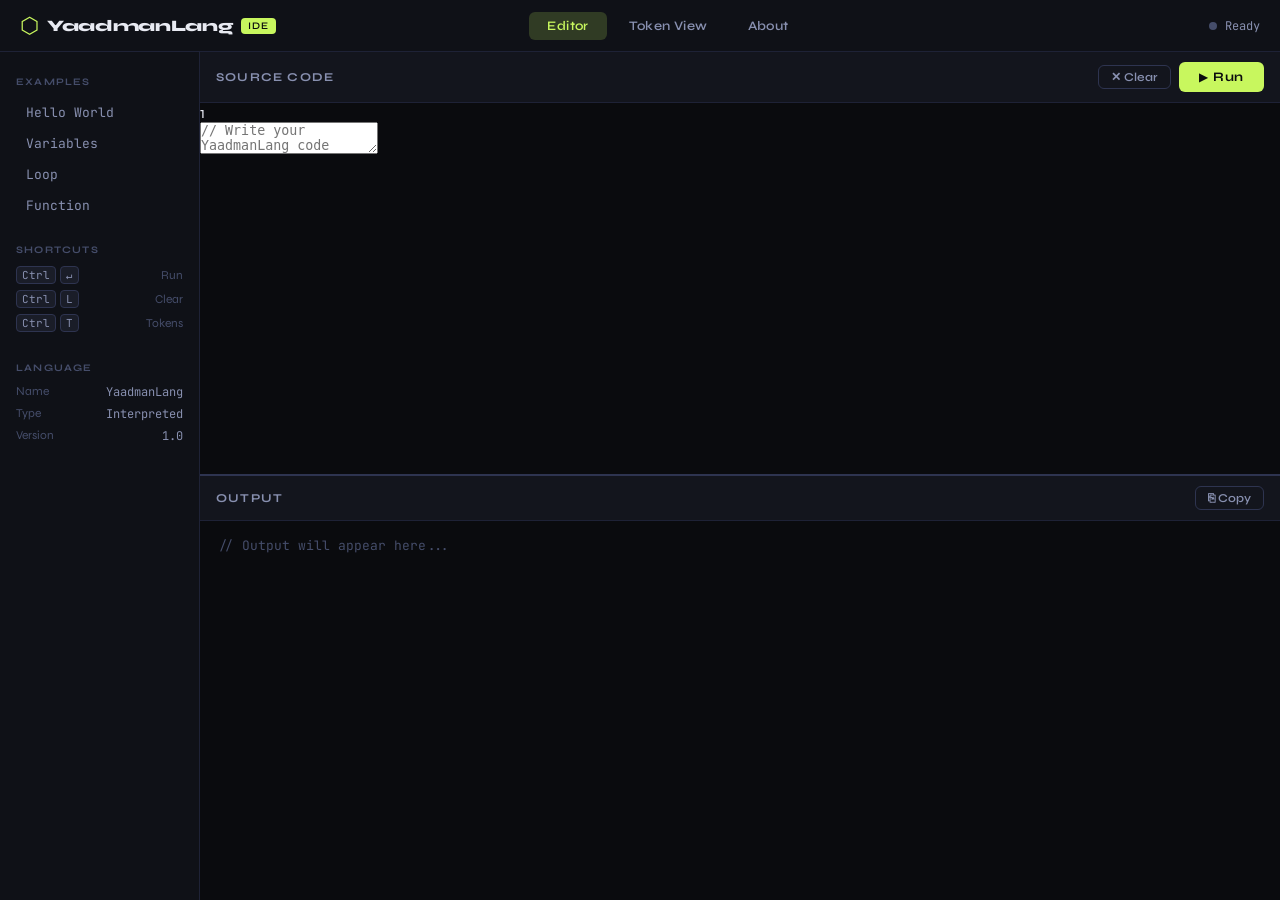
<file: index.html>
<!DOCTYPE html>
<html lang="en">
<head>
  <meta charset="UTF-8" />
  <meta name="viewport" content="width=device-width, initial-scale=1.0"/>
  <title>YaadmanLang IDE</title>
  <link rel="preconnect" href="https://fonts.googleapis.com">
  <link href="https://fonts.googleapis.com/css2?family=Syne:wght@400;600;700;800&family=JetBrains+Mono:wght@300;400;500;600&display=swap" rel="stylesheet">
  <link rel="stylesheet" href="/static/css/style.css">
</head>
<body>
  <!-- ── TOP BAR ── -->
  <header class="topbar">
    <div class="topbar-left">
      <span class="logo-mark">⬡</span>
      <span class="logo-name">YaadmanLang</span>
      <span class="logo-tag">IDE</span>
    </div>
    <nav class="topbar-nav">
      <button class="nav-btn active" data-panel="editor">Editor</button>
      <button class="nav-btn" data-panel="tokens">Token View</button>
      <button class="nav-btn" data-panel="about">About</button>
    </nav>
    <div class="topbar-right">
      <span class="status-dot" id="statusDot"></span>
      <span class="status-text" id="statusText">Ready</span>
    </div>
  </header>

  <!-- ── MAIN LAYOUT ── -->
  <main class="workspace">

    <!-- SIDEBAR -->
    <aside class="sidebar">
      <div class="sidebar-section">
        <div class="sidebar-label">EXAMPLES</div>
        <ul class="example-list">
          <li class="example-item" data-snippet="hello">Hello World</li>
          <li class="example-item" data-snippet="vars">Variables</li>
          <li class="example-item" data-snippet="loop">Loop</li>
          <li class="example-item" data-snippet="func">Function</li>
        </ul>
      </div>
      <div class="sidebar-section">
        <div class="sidebar-label">SHORTCUTS</div>
        <div class="shortcut-row"><kbd>Ctrl</kbd><kbd>↵</kbd><span>Run</span></div>
        <div class="shortcut-row"><kbd>Ctrl</kbd><kbd>L</kbd><span>Clear</span></div>
        <div class="shortcut-row"><kbd>Ctrl</kbd><kbd>T</kbd><span>Tokens</span></div>
      </div>
      <div class="sidebar-section">
        <div class="sidebar-label">LANGUAGE</div>
        <div class="lang-info">
          <div class="lang-info-row"><span>Name</span><span>YaadmanLang</span></div>
          <div class="lang-info-row"><span>Type</span><span>Interpreted</span></div>
          <div class="lang-info-row"><span>Version</span><span>1.0</span></div>
        </div>
      </div>
    </aside>

    <!-- PANELS CONTAINER -->
    <div class="panels">

      <!-- EDITOR PANEL -->
      <div class="panel active" id="panel-editor">
        <div class="editor-area">
          <div class="pane-header">
            <span class="pane-title">Source Code</span>
            <div class="pane-actions">
              <button class="icon-btn" id="clearBtn" title="Clear (Ctrl+L)">✕ Clear</button>
              <button class="run-btn" id="runBtn" title="Run (Ctrl+Enter)">
                <span class="run-icon">▶</span> Run
              </button>
            </div>
          </div>
          <div class="editor-wrapper">
            <div class="line-numbers" id="lineNumbers">1</div>
            <textarea
              id="codeEditor"
              class="code-editor"
              spellcheck="false"
              autocomplete="off"
              placeholder="// Write your YaadmanLang code here...&#10;print &quot;Hello, Yaadman!&quot;"
            ></textarea>
          </div>
        </div>

        <div class="output-area">
          <div class="pane-header">
            <span class="pane-title">Output</span>
            <div class="pane-actions">
              <span class="exec-time" id="execTime"></span>
              <button class="icon-btn" id="copyBtn">⎘ Copy</button>
            </div>
          </div>
          <div class="output-wrapper" id="outputWrapper">
            <pre class="output-content" id="outputContent"><span class="output-placeholder">// Output will appear here...</span></pre>
          </div>
        </div>
      </div>

      <!-- TOKEN VIEW PANEL -->
      <div class="panel" id="panel-tokens">
        <div class="pane-header">
          <span class="pane-title">Lexer · Token Stream</span>
          <button class="run-btn small" id="analyzeBtn">⬡ Analyze</button>
        </div>
        <div class="token-grid-wrapper">
          <div class="token-grid" id="tokenGrid">
            <div class="token-placeholder">Click <strong>Analyze</strong> to tokenize the code in the editor.</div>
          </div>
        </div>
      </div>

      <!-- ABOUT PANEL -->
      <div class="panel" id="panel-about">
        <div class="about-content">
          <h1 class="about-title">YaadmanLang</h1>
          <p class="about-sub">A custom programming language built for the Programming Languages Analysis course.</p>
          <div class="about-grid">
            <div class="about-card">
              <div class="about-card-icon">⬡</div>
              <h3>Lexer</h3>
              <p>Tokenises source text into a stream of typed tokens: keywords, identifiers, literals, operators.</p>
            </div>
            <div class="about-card">
              <div class="about-card-icon">⬡</div>
              <h3>Parser</h3>
              <p>Builds an Abstract Syntax Tree from the token stream using a recursive-descent grammar.</p>
            </div>
            <div class="about-card">
              <div class="about-card-icon">⬡</div>
              <h3>Semantic Analyzer</h3>
              <p>Validates scoping, type rules, and bindings before execution to catch logical errors early.</p>
            </div>
            <div class="about-card">
              <div class="about-card-icon">⬡</div>
              <h3>Interpreter</h3>
              <p>Tree-walks the AST to execute statements and expressions in a managed runtime environment.</p>
            </div>
          </div>
        </div>
      </div>

    </div><!-- /panels -->
  </main>

  <!-- ── TOAST ── -->
  <div class="toast" id="toast"></div>

  <script src="/static/js/main.js"></script>
</body>
</html>
</file>
<file: static/css/style.css>
/* ─── RESET & VARIABLES ─────────────────────────────── */
*, *::before, *::after { box-sizing: border-box; margin: 0; padding: 0; }

:root {
  --bg-base:     #0a0b0e;
  --bg-elevated: #0f1117;
  --bg-panel:    #13151d;
  --bg-surface:  #1a1d28;
  --bg-hover:    #1f2235;

  --accent:      #c8f75e;     /* electric lime */
  --accent-dim:  #8fb83a;
  --accent-glow: rgba(200, 247, 94, 0.18);
  --danger:      #ff5f7e;
  --info:        #6ee7ff;

  --text-primary:   #e8eaf2;
  --text-secondary: #8890b0;
  --text-muted:     #454d6a;
  --border:         #1e2236;
  --border-bright:  #2e3450;

  --font-display: 'Syne', sans-serif;
  --font-mono:    'JetBrains Mono', monospace;

  --radius-sm: 6px;
  --radius-md: 10px;
  --radius-lg: 16px;

  --topbar-h: 52px;
}

html, body {
  height: 100%;
  background: var(--bg-base);
  color: var(--text-primary);
  font-family: var(--font-display);
  overflow: hidden;
}

/* ─── SCROLLBARS ────────────────────────────────────── */
::-webkit-scrollbar { width: 6px; height: 6px; }
::-webkit-scrollbar-track { background: transparent; }
::-webkit-scrollbar-thumb { background: var(--border-bright); border-radius: 99px; }

/* ─── TOPBAR ────────────────────────────────────────── */
.topbar {
  position: fixed; top: 0; left: 0; right: 0;
  height: var(--topbar-h);
  display: flex; align-items: center; gap: 0;
  background: var(--bg-elevated);
  border-bottom: 1px solid var(--border);
  z-index: 100;
  padding: 0 20px;
}

.topbar-left {
  display: flex; align-items: center; gap: 8px;
  min-width: 200px;
}
.logo-mark {
  font-size: 22px; color: var(--accent);
  animation: spin 8s linear infinite;
  display: inline-block;
}
@keyframes spin { to { transform: rotate(360deg); } }
.logo-name {
  font-size: 16px; font-weight: 800;
  letter-spacing: -0.02em;
  color: var(--text-primary);
}
.logo-tag {
  font-size: 10px; font-weight: 600;
  background: var(--accent); color: #0a0b0e;
  padding: 2px 7px; border-radius: 4px;
  letter-spacing: 0.08em;
}

.topbar-nav {
  flex: 1; display: flex; justify-content: center; gap: 4px;
}
.nav-btn {
  background: none; border: none; cursor: pointer;
  font-family: var(--font-display); font-size: 13px; font-weight: 600;
  color: var(--text-secondary);
  padding: 6px 18px; border-radius: var(--radius-sm);
  transition: all 0.2s;
  letter-spacing: 0.03em;
}
.nav-btn:hover { color: var(--text-primary); background: var(--bg-hover); }
.nav-btn.active {
  color: var(--accent);
  background: var(--accent-glow);
}

.topbar-right {
  min-width: 200px; display: flex; align-items: center;
  justify-content: flex-end; gap: 8px;
}
.status-dot {
  width: 8px; height: 8px; border-radius: 50%;
  background: var(--text-muted);
  transition: background 0.3s;
}
.status-dot.running { background: var(--accent); box-shadow: 0 0 8px var(--accent); animation: pulse 0.8s infinite; }
.status-dot.success { background: var(--accent); }
.status-dot.error   { background: var(--danger); }
@keyframes pulse { 0%,100%{opacity:1} 50%{opacity:0.4} }
.status-text { font-size: 12px; color: var(--text-secondary); font-family: var(--font-mono); }

/* ─── WORKSPACE ─────────────────────────────────────── */
.workspace {
  display: flex;
  height: calc(100vh - var(--topbar-h));
  margin-top: var(--topbar-h);
}

/* ─── SIDEBAR ───────────────────────────────────────── */
.sidebar {
  width: 200px; flex-shrink: 0;
  background: var(--bg-elevated);
  border-right: 1px solid var(--border);
  padding: 16px 0;
  overflow-y: auto;
  display: flex; flex-direction: column; gap: 8px;
}
.sidebar-section { padding: 8px 16px; }
.sidebar-label {
  font-size: 10px; font-weight: 700; letter-spacing: 0.12em;
  color: var(--text-muted); margin-bottom: 10px;
}
.example-list { list-style: none; display: flex; flex-direction: column; gap: 2px; }
.example-item {
  font-size: 13px; font-family: var(--font-mono);
  color: var(--text-secondary);
  padding: 6px 10px; border-radius: var(--radius-sm);
  cursor: pointer; transition: all 0.15s;
}
.example-item:hover { background: var(--bg-hover); color: var(--accent); }

.shortcut-row {
  display: flex; align-items: center; gap: 4px;
  margin-bottom: 6px; font-size: 12px; color: var(--text-muted);
}
.shortcut-row span { margin-left: auto; }
kbd {
  background: var(--bg-surface); border: 1px solid var(--border-bright);
  border-radius: 4px; padding: 1px 5px;
  font-family: var(--font-mono); font-size: 11px;
  color: var(--text-secondary);
}

.lang-info { display: flex; flex-direction: column; gap: 6px; }
.lang-info-row {
  display: flex; justify-content: space-between;
  font-size: 12px; color: var(--text-muted);
}
.lang-info-row span:last-child { color: var(--text-secondary); font-family: var(--font-mono); }

/* ─── PANELS CONTAINER ──────────────────────────────── */
.panels {
  flex: 1; position: relative; overflow: hidden;
}
.panel {
  position: absolute; inset: 0;
  display: none; flex-direction: column;
  opacity: 0; transform: translateY(8px);
  transition: opacity 0.25s, transform 0.25s;
}
.panel.active {
  display: flex; opacity: 1; transform: translateY(0);
}

/* ─── PANE HEADER ───────────────────────────────────── */
.pane-header {
  display: flex; align-items: center; justify-content: space-between;
  padding: 10px 16px;
  border-bottom: 1px solid var(--border);
  background: var(--bg-panel);
  flex-shrink: 0;
}
.pane-title {
  font-size: 12px; font-weight: 700; letter-spacing: 0.1em;
  color: var(--text-secondary); text-transform: uppercase;
}
.pane-actions { display: flex; align-items: center; gap: 8px; }

.icon-btn {
  background: none; border: 1px solid var(--border-bright);
  color: var(--text-secondary); cursor: pointer;
  font-family: var(--font-display); font-size: 12px; font-weight: 600;
  padding: 4px 12px; border-radius: var(--radius-sm);
  transition: all 0.15s;
}
.icon-btn:hover { border-color: var(--accent-dim); color: var(--accent); }

.run-btn {
  background: var(--accent); color: #0a0b0e;
  border: none; cursor: pointer;
  font-family: var(--font-display); font-size: 13px; font-weight: 700;
  padding: 7px 20px; border-radius: var(--radius-sm);
  display: flex; align-items: center; gap: 6px;
  transition: all 0.15s;
  letter-spacing: 0.04em;
}
.run-btn:hover { background: #d9ff6b; transform: translateY(-1px); box-shadow: 0 4px 20px var(--accent-glow); }
.run-btn:active { transform: translateY(0); }
.run-btn.small { font-size: 12px; padding: 5px 14px; }
.run-icon { font-size: 11px; }

.exec-time { font-family: var(--font-mono); font-size: 11px; color: var(--text-muted); }

/* ─── EDITOR PANEL LAYOUT ───────────────────────────── */
#panel-editor {
  display: none; /* overridden by .active */
}
#panel-editor.active { display: grid; grid-template-rows: 1fr 1fr; }

.editor-area, .output-area {
  display: flex; flex-direction: column; overflow: hidden;
}
.editor-area { border-bottom: 2px solid var(--border-bright); }

/* Monaco editor mount point — fills the editor-area flex space */
#monacoEditor {
  flex: 1;
  min-height: 0;   /* critical: lets Monaco shrink inside a flex column */
  width: 100%;
}

.output-wrapper {
  flex: 1; overflow-y: auto;
  background: var(--bg-base); padding: 14px 18px;
}
.output-content {
  font-family: var(--font-mono); font-size: 13px; line-height: 1.75;
  white-space: pre-wrap; word-break: break-word;
}
.output-placeholder { color: var(--text-muted); }
.output-success { color: var(--accent); }
.output-error   { color: var(--danger); }

/* ─── TOKEN VIEW PANEL ──────────────────────────────── */
#panel-tokens { padding-bottom: 0; }
.token-grid-wrapper { flex: 1; overflow-y: auto; padding: 20px; }
.token-grid {
  display: flex; flex-wrap: wrap; gap: 8px; align-content: flex-start;
}
.token-placeholder { color: var(--text-muted); font-family: var(--font-mono); font-size: 13px; }
.token-chip {
  display: flex; flex-direction: column;
  background: var(--bg-surface); border: 1px solid var(--border-bright);
  border-radius: var(--radius-sm); padding: 6px 12px;
  font-family: var(--font-mono); min-width: 72px;
  transition: border-color 0.15s;
  animation: fadeIn 0.2s both;
}
@keyframes fadeIn { from { opacity:0; transform:translateY(4px); } to { opacity:1; transform:none; } }
.token-chip:hover { border-color: var(--accent-dim); }
.token-type  { font-size: 10px; color: var(--accent); font-weight: 600; letter-spacing: 0.08em; margin-bottom: 2px; }
.token-value { font-size: 12px; color: var(--text-primary); }
.token-index { font-size: 10px; color: var(--text-muted); margin-top: 2px; }

/* ─── ABOUT PANEL ───────────────────────────────────── */
.about-content {
  flex: 1; overflow-y: auto;
  padding: 48px 60px;
  background: var(--bg-base);
}
.about-title {
  font-size: 56px; font-weight: 800; letter-spacing: -0.04em;
  background: linear-gradient(120deg, var(--accent), var(--info));
  -webkit-background-clip: text; -webkit-text-fill-color: transparent;
  margin-bottom: 12px;
}
.about-sub {
  font-size: 16px; color: var(--text-secondary); max-width: 500px;
  line-height: 1.6; margin-bottom: 48px;
}
.about-grid {
  display: grid; grid-template-columns: repeat(auto-fill, minmax(220px, 1fr));
  gap: 20px;
}
.about-card {
  background: var(--bg-panel); border: 1px solid var(--border);
  border-radius: var(--radius-lg); padding: 28px 24px;
  transition: all 0.2s;
}
.about-card:hover { border-color: var(--accent-dim); transform: translateY(-3px); box-shadow: 0 12px 32px rgba(0,0,0,0.4); }
.about-card-icon { font-size: 24px; color: var(--accent); margin-bottom: 14px; }
.about-card h3 { font-size: 15px; font-weight: 700; margin-bottom: 10px; }
.about-card p { font-size: 13px; color: var(--text-secondary); line-height: 1.6; }

/* ─── TOAST ─────────────────────────────────────────── */
.toast {
  position: fixed; bottom: 24px; left: 50%; transform: translateX(-50%) translateY(20px);
  background: var(--bg-surface); border: 1px solid var(--border-bright);
  color: var(--text-primary); font-family: var(--font-display); font-size: 13px; font-weight: 600;
  padding: 10px 22px; border-radius: 99px;
  opacity: 0; transition: all 0.25s; pointer-events: none; z-index: 999;
  white-space: nowrap;
}
.toast.show { opacity: 1; transform: translateX(-50%) translateY(0); }

.ast-grid-wrapper {
  height: 100%;
  overflow-y: auto;
  padding: 10px;
}

.ast-grid {
  font-family: monospace;
}

.ast-node {
  margin-left: 10px;
}

.ast-label {
  color: #00ffaa;
  cursor: pointer;
}

.ast-children {
  margin-left: 20px;
  border-left: 1px solid #444;
  padding-left: 10px;
}

.hidden {
  display: none;
}

.llm-output {
  font-family: monospace;
  color: #c084fc;
  white-space: pre-wrap;
}
</file>
